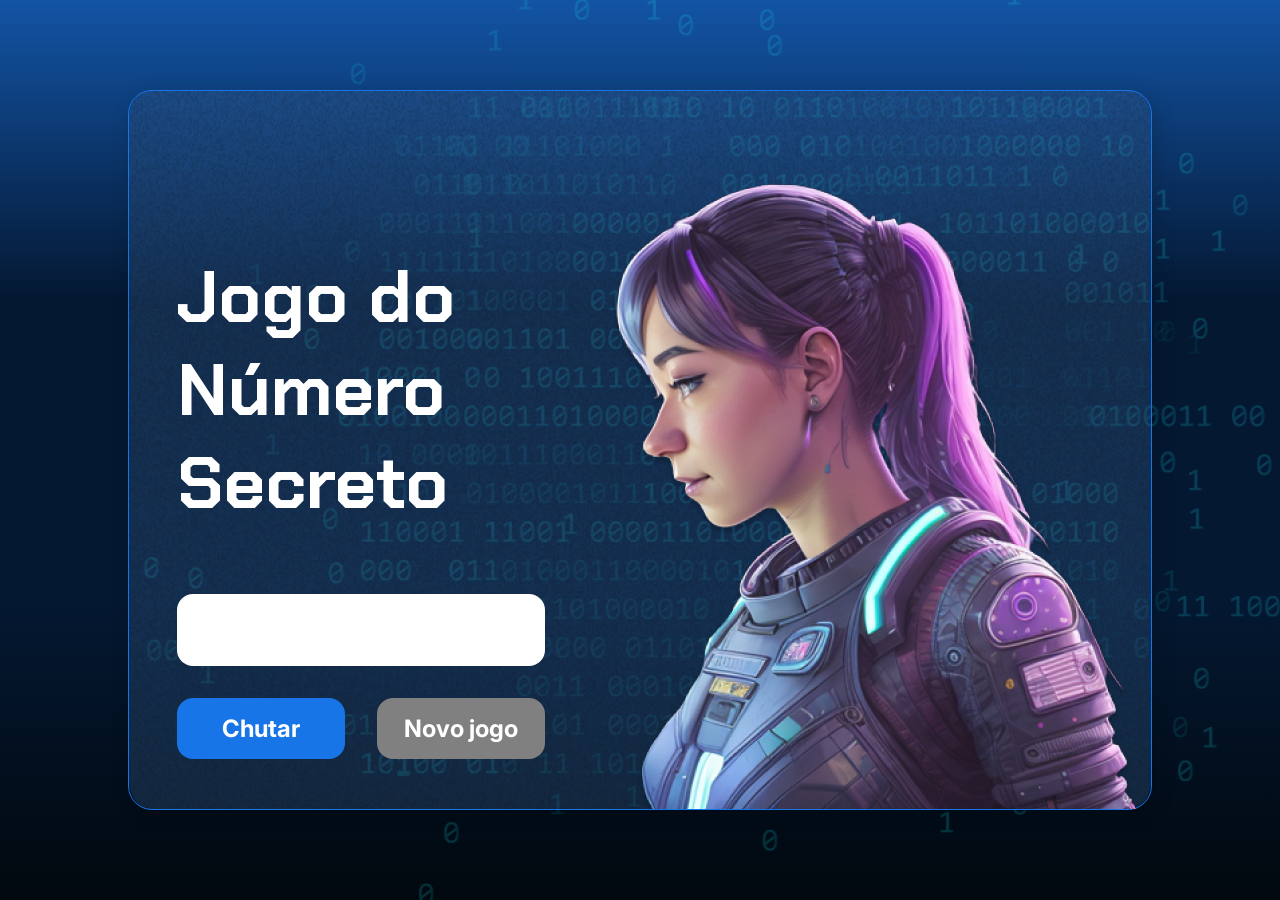
<file: index.html>
<!DOCTYPE html>
<html lang="pt-br">

<head>
    <meta charset="UTF-8">
    <meta name="viewport" content="width=device-width, initial-scale=1.0">
    <script src="https://code.responsivevoice.org/responsivevoice.js?key=ZIiA3j5m"></script>
    <link rel="preconnect" href="https://fonts.googleapis.com">
    <link rel="preconnect" href="https://fonts.gstatic.com" crossorigin>
    <link href="https://fonts.googleapis.com/css2?family=Chakra+Petch:wght@700&family=Inter:wght@400;700&display=swap"
        rel="stylesheet">
    <link rel="stylesheet" href="style.css">
    <title>JS Game</title>
</head>

<body>

    <div class="container">
        <div class="container__conteudo">
            <div class="container__informacoes">
                <div class="container__texto">
                    <h1><span class="container__texto-azul"></span></h1>
                    <p class="texto__paragrafo"></p>
                </div>
                <input type="number" min="1" max="10" class="container__input">
                <div class="chute container__botoes">
                    <button onclick="verificarChute()" class="container__botao">Chutar</button>
                    <button onclick="reiniciarJogo()" id="reiniciar" class="container__botao" disabled>Novo jogo</button>
                </div>
            </div>
            <img src="./img/ia.png" alt="Uma pessoa olhando para a esquerda" class="container__imagem-pessoa" />
        </div>
        </div>




    <script src="app.js" defer></script>
</body>

</html>
</file>
<file: style.css>
* {
    box-sizing: border-box;
    margin: 0;
    padding: 0;
    color: white;
}

body {
    background: linear-gradient(#1354A5 0%, #041832 33.33%, #041832 66.67%, #01080E 100%);
    height: 100vh;
    display: flex;
    align-items: center;
    justify-content: center;
}


body::before {
    background-image: url("img/code.png");
    background-repeat: no-repeat;
    background-position: right;
    content: "";
    display: block;
    position: absolute;
    width: 100%;
    height: 100%;
    opacity: 0.4;
}

.container {
    width: 80%;
    height: 80%;
    display: flex;
    align-items: center;
    justify-content: space-between;
    border-radius: 24px;
    border: 1px solid #1875E8;
    box-shadow: 4px 4px 20px 0px rgba(1, 8, 14, 0.15);
    background-image: url("img/Ruido.png");
    background-size: 100% 100%;
    position: relative;
}


.container__conteudo {
    display: flex;
    align-items: center;
    position: absolute;
    bottom: 0;
}

.container__informacoes {
    flex: 1;
    padding: 3rem;
}

.container__botao {
    border-radius: 16px;
    background: #1875E8;
    padding: 16px 24px;
    width: 100%;
    font-size: 24px;
    font-weight: 700;
    border: none;
    margin-top: 2rem;
}

.container__texto {
    margin: 16px 0 16px 0;
}

.container__texto-azul {
    color: #1875E8;
}

.container__input {
    width: 100%;
    height: 72px;
    border-radius: 16px;
    background-color: #FFF;
    border: none;
    color: #1875E8;
    padding: 2rem;
    font-size: 24px;
    font-weight: 700;
    font-family: 'Inter', sans-serif;
}

.container__botoes {
    display: flex;
    gap: 2em;
}

h1 {
    font-family: 'Chakra Petch', sans-serif;
    font-size: 72px;
    padding-bottom: 3rem;
}

p,
button {
    font-family: 'Inter', sans-serif;
}

.texto__paragrafo {
    font-size: 32px;
    font-weight: 400;
}

button:disabled {
    background-color: gray;
}

@media screen and (max-width: 1250px) {

    h1 {
        font-size: 50px;
    }

    .container__botao {
        font-size: 16px;
    }


    .texto__paragrafo {
        font-size: 24px;
    }

    .container__imagem-pessoa {
        display: none;
    }

    .container__conteudo {
        display: block;
        position: inherit;
    }

    .container__informacoes {
        padding: 1rem
    }
}
</file>
